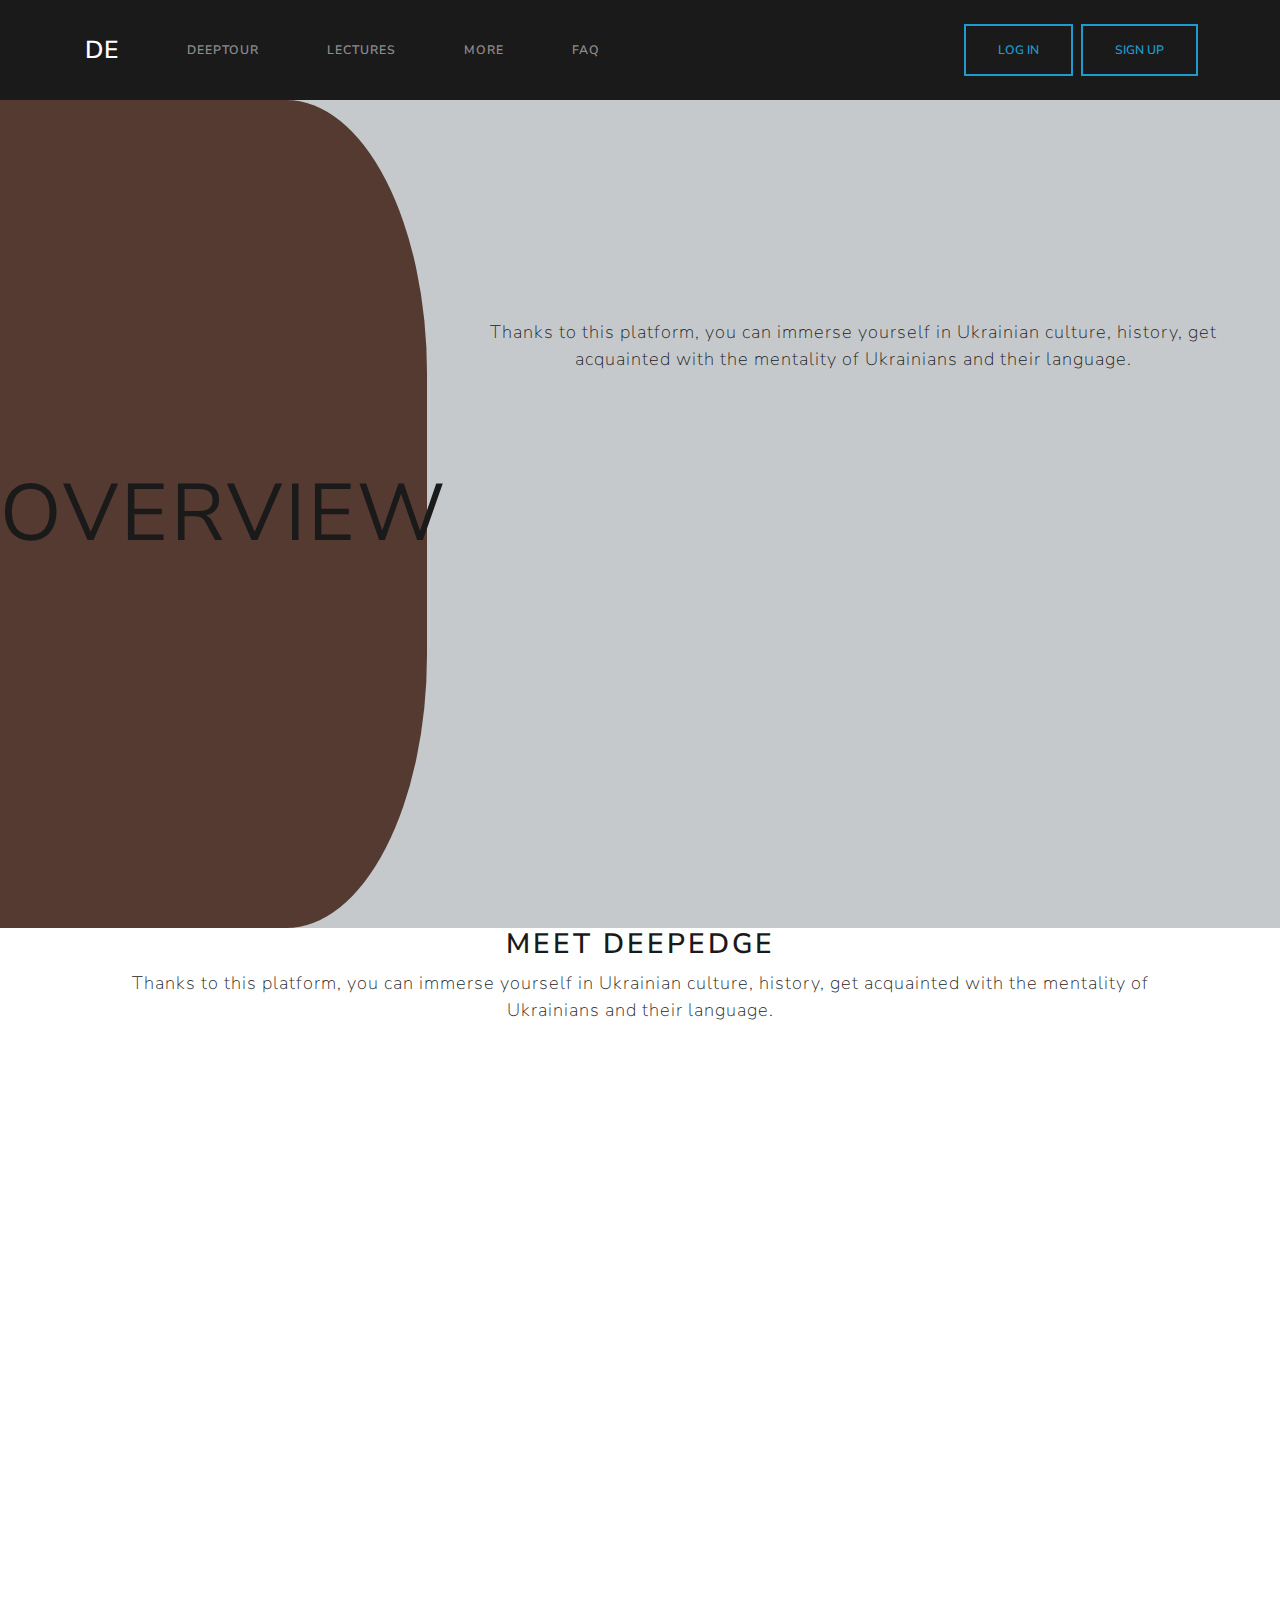
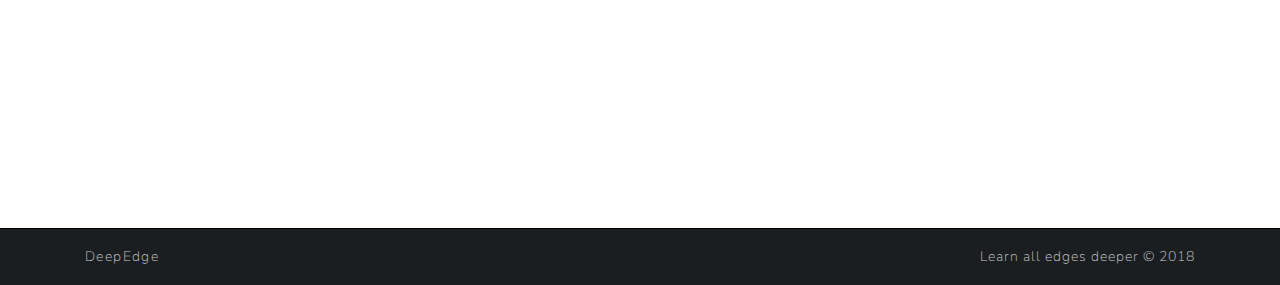
<file: index.html>
<!DOCTYPE html>
<html lang="en">
<head>
    <title>DeepEdge</title>
    <meta charset="utf-8">

    <meta name="viewport" content="width=device-width, initial-scale=1">

    <link rel="stylesheet" href="./assets/css/bootstrap.min.css"
          crossorigin="anonymous">
    <script src="./assets/js/lib/babel.js"></script>
    <script crossorigin src="assets/js/lib/react/react.production.min.js"></script>
    <script crossorigin src="assets/js/lib/react/react-dom.production.min.js"></script>
    <script type="text/javascript" src="./assets/js/lib/jquery.js"></script>
    <script src="./assets/js/lib/bootstrap.bundle.js"></script>

    <!-- Main style -->
    <link href="assets/css/main_style.css" rel="stylesheet">

    <!-- Index style -->
    <link href="assets/css/index.css" rel="stylesheet">

</head>
<body>
<nav></nav>
<script src="assets/js/navbar.js"></script>
<main>
    <div id="page-overview" class="page-height mx-0">
        <div class="row h-100 mx-0">
            <div class="col-sm-4 page-title px-0">
                <div class="d-table h-100 w-100">
                    <h1 class="d-table-cell text-center align-middle">
                        Overview
                    </h1>
                </div>
            </div>
            <div class="col-sm-8 px-0 page-content">
                <div class="d-table h-100 w-100">
                    <div class="w-auto d-table-cell align-middle p-5">
                        <p>
                            Thanks to this platform, you can immerse yourself in Ukrainian culture, history, get
                            acquainted with the
                            mentality of Ukrainians and their language.
                        </p>
                        <div class="embed-responsive embed-responsive-16by9 w-75 mx-auto">
                            <iframe class="embed-responsive-item" src="https://www.youtube.com/embed/zpOULjyy-n8?rel=0"
                                    allowfullscreen></iframe>
                        </div>
                    </div>
                </div>
            </div>
        </div>
    </div>
    <div class="container full-height">
        <h2>
            Meet DeepEdge
        </h2>
        <p>
            Thanks to this platform, you can immerse yourself in Ukrainian culture, history, get acquainted with the
            mentality of Ukrainians and their language.
        </p>
        <div class="embed-responsive embed-responsive-16by9">
            <iframe class="embed-responsive-item" src="https://www.youtube.com/embed/zpOULjyy-n8?rel=0"
                    allowfullscreen></iframe>
        </div>
    </div>
    </div>
</main>
<footer></footer>
<script src="assets/js/footer.js"></script>
</body>
</html>
</file>
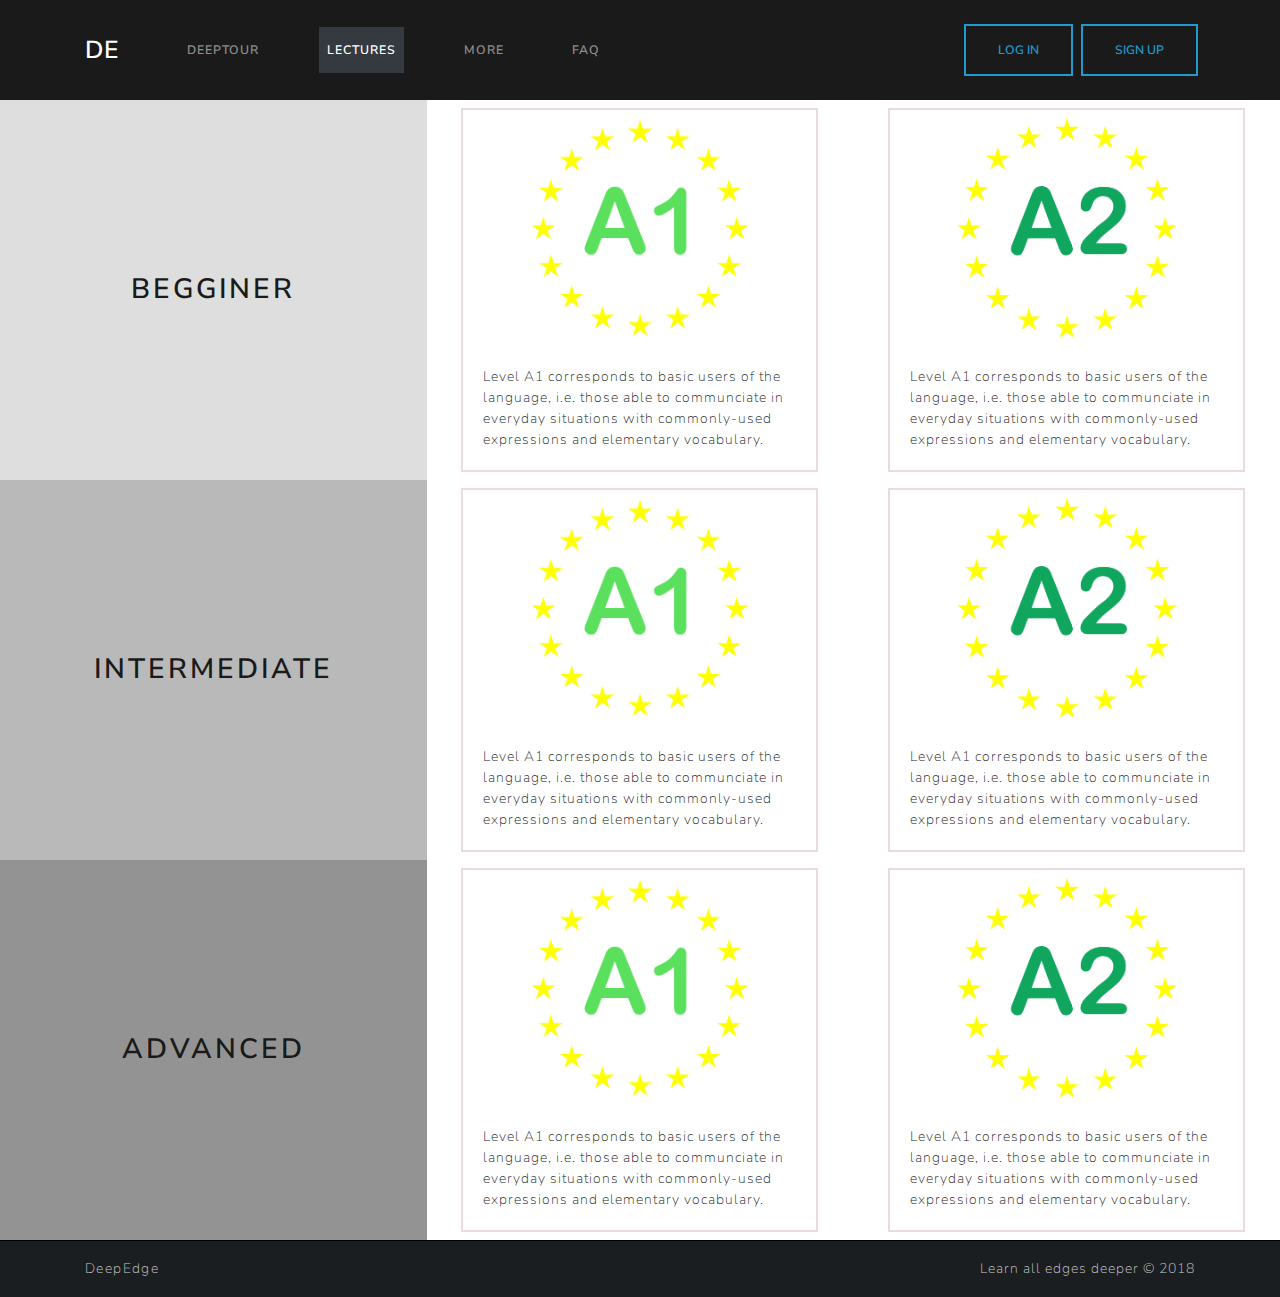
<file: lectures.html>
<!DOCTYPE html>
<html lang="en">
<head>
    <title>Lectures</title>
    <meta charset="utf-8">

    <meta name="viewport" content="width=device-width, initial-scale=1">

    <link rel="stylesheet" href="./assets/css/bootstrap.min.css"
          crossorigin="anonymous">
    <script src="./assets/js/lib/babel.js"></script>
    <script crossorigin src="assets/js/lib/react/react.production.min.js"></script>
    <script crossorigin src="assets/js/lib/react/react-dom.production.min.js"></script>
    <script type="text/javascript" src="./assets/js/lib/jquery.js"></script>
    <script src="./assets/js/lib/bootstrap.bundle.js"></script>

    <!-- Main style -->
    <link href="assets/css/main_style.css" rel="stylesheet">

    <!-- Lectures style -->
    <link href="assets/css/lectures.css" rel="stylesheet">

</head>
<body>
<nav></nav>
<script src="assets/js/navbar.js"></script>
<script>
    $(".navbar-nav").find(".nav-item:nth-child(2) a").addClass("active");
</script>
<main>
    <div class="row mx-0">
        <div class="col-12 col-md-4 col-lg-4 px-0">
            <div id="begginer-header" class="d-table level-header w-100">
                <h2 class="text-center d-table-cell align-middle">Begginer</h2>
            </div>
        </div>
        <div class="col-12 col-md-8 col-lg-8 my-2  px-0">
            <div id="begginer-content" class="container mx-auto px-0 row">
                <div class="col-md-6">
                    <div class="card mx-auto" onclick="location.href='lectures_content_page.html'">
                        <img class="card-img-top rounded-circle mx-auto my-2"
                             src="assets/img/A1.png"
                             alt="A1">
                        <div class="card-body">
                            <p class="card-text">Level A1 corresponds to basic users of the language, i.e. those able to
                                communciate in everyday situations with commonly-used expressions and elementary
                                vocabulary.</p>
                        </div>
                    </div>
                </div>
                <div class="col-md-6">
                    <div class="card mx-auto" onclick="location.href='deep_tour_content_page.html'">
                        <img class="card-img-top rounded-circle mx-auto my-2" src="assets/img/A2.png"
                             alt="A2">
                        <div class="card-body">
                            <p class="card-text">Level A1 corresponds to basic users of the language, i.e. those able to
                                communciate in everyday situations with commonly-used expressions and elementary
                                vocabulary.</p>
                        </div>
                    </div>
                </div>
            </div>
        </div>
        <div class="col-12 col-md-4 col-lg-4 px-0">
            <div id="intermediate-header" class="d-table level-header w-100">
                <h2 class="text-center d-table-cell align-middle">Intermediate</h2>
            </div>
        </div>
        <div class="col-12 col-md-8 col-lg-8 my-2  px-0">
            <div id="intermediate-content" class="container mx-auto px-0 row">
                <div class="col-md-6">
                    <div class="card mx-auto" onclick="location.href='deep_tour_content_page.html'">
                        <img class="card-img-top rounded-circle mx-auto my-2"
                             src="assets/img/A1.png"
                             alt="B1">
                        <div class="card-body">
                            <p class="card-text">Level A1 corresponds to basic users of the language, i.e. those able to
                                communciate in everyday situations with commonly-used expressions and elementary
                                vocabulary.</p>
                        </div>
                    </div>
                </div>
                <div class="col-md-6">
                    <div class="card mx-auto" onclick="location.href='deep_tour_content_page.html'">
                        <img class="card-img-top rounded-circle mx-auto my-2" src="assets/img/A2.png"
                             alt="B2">
                        <div class="card-body">
                            <p class="card-text">Level A1 corresponds to basic users of the language, i.e. those able to
                                communciate in everyday situations with commonly-used expressions and elementary
                                vocabulary.</p>
                        </div>
                    </div>
                </div>
            </div>
        </div>
        <div class="col-12 col-md-4 col-lg-4 px-0">
            <div id="advanced-header" class="d-table level-header w-100">
                <h2 class="text-center d-table-cell align-middle">Advanced</h2>
            </div>
        </div>
        <div class="col-12 col-md-8 col-lg-8 my-2  px-0">
            <div id="advanced-content" class="container mx-auto px-0 row">
                <div class="col-md-6">
                    <div class="card mx-auto" onclick="location.href='deep_tour_content_page.html'">
                        <img class="card-img-top rounded-circle mx-auto my-2"
                             src="assets/img/A1.png"
                             alt="C1">
                        <div class="card-body">
                            <p class="card-text">Level A1 corresponds to basic users of the language, i.e. those able to
                                communciate in everyday situations with commonly-used expressions and elementary
                                vocabulary.</p>
                        </div>
                    </div>
                </div>
                <div class="col-md-6">
                    <div class="card mx-auto" onclick="location.href='deep_tour_content_page.html'">
                        <img class="card-img-top rounded-circle mx-auto my-2" src="assets/img/A2.png"
                             alt="C2">
                        <div class="card-body">
                            <p class="card-text">Level A1 corresponds to basic users of the language, i.e. those able to
                                communciate in everyday situations with commonly-used expressions and elementary
                                vocabulary.</p>
                        </div>
                    </div>
                </div>
            </div>
        </div>
    </div>
</main>
<footer></footer>
<script src="assets/js/footer.js"></script>
</body>
</html>
</file>
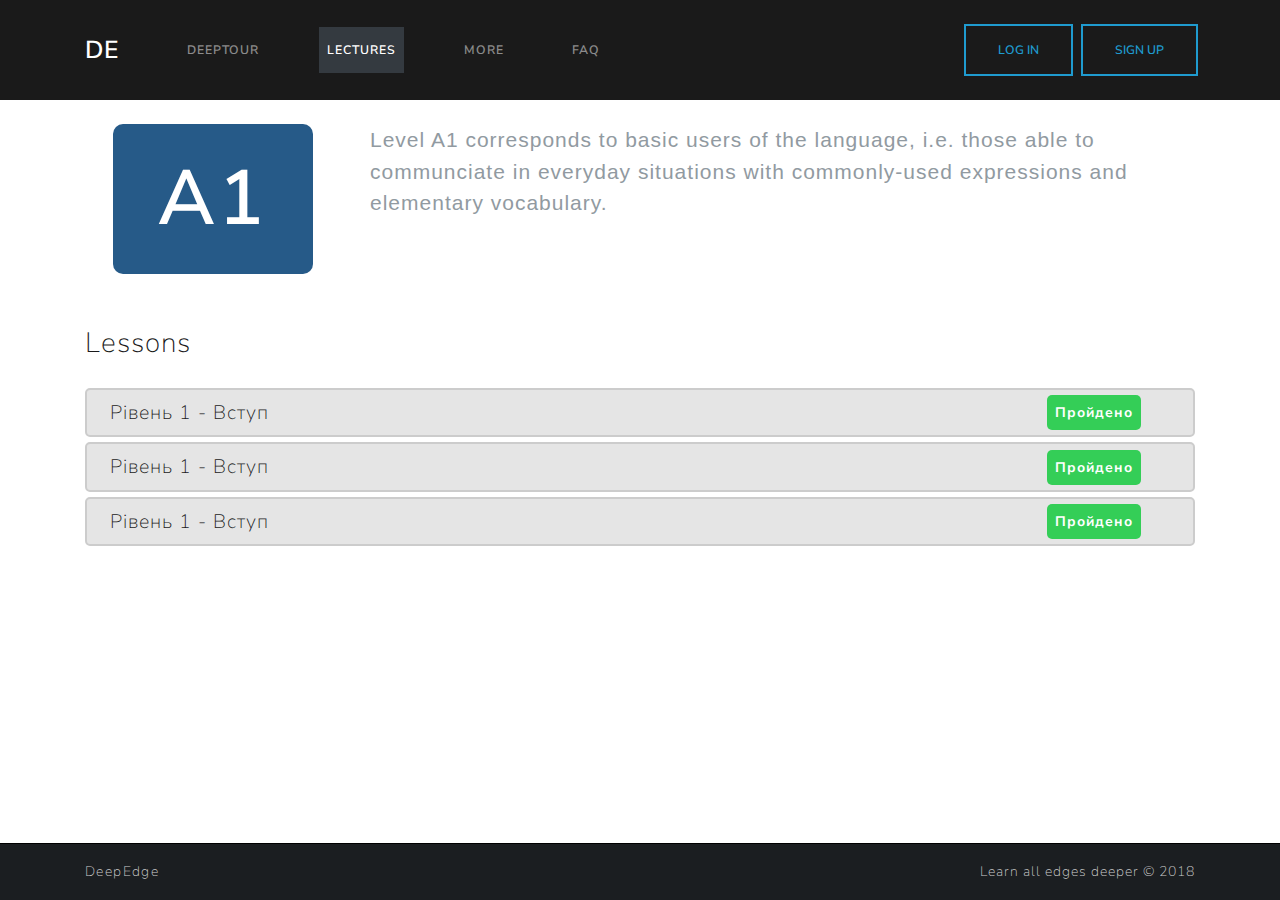
<file: lectures_content_page.html>
<!DOCTYPE html>
<html lang="en">
<head>
    <title>Lectures</title>
    <meta charset="utf-8">

    <meta name="viewport" content="width=device-width, initial-scale=1">

    <link rel="stylesheet" href="./assets/css/bootstrap.min.css"
          crossorigin="anonymous">
    <script src="./assets/js/lib/babel.js"></script>
    <script crossorigin src="assets/js/lib/react/react.production.min.js"></script>
    <script crossorigin src="assets/js/lib/react/react-dom.production.min.js"></script>
    <script type="text/javascript" src="./assets/js/lib/jquery.js"></script>
    <script src="./assets/js/lib/bootstrap.bundle.js"></script>

    <!-- Main style -->
    <link href="assets/css/main_style.css" rel="stylesheet">

    <!-- Lectures Content style -->
    <link href="assets/css/lectures_content_page.css" rel="stylesheet">

</head>
<body>
<nav></nav>
<script src="assets/js/navbar.js"></script>
<script>
    $(".navbar-nav").find(".nav-item:nth-child(2) a").addClass("active");
</script>
<main class="container">
    <div id="info" class="row my-4">
        <div class="col-lg-3 col-md-4">
            <div id="language-level-block" class="mx-auto my-auto d-table">
                <h2 class="text-center d-table-cell align-middle">A1</h2>
            </div>
        </div>
        <div class="col-lg-9 col-md-8 text-md-left text-justify" id="description">
            Level A1 corresponds to basic users of the language, i.e. those able to communciate in everyday situations
            with commonly-used expressions and elementary vocabulary.
        </div>
    </div>

    <p id="title" class="mt-5 mb-4 text-md-left text-center text-primary">Lessons</p>

    <div id="lessons" class="mt-4 mb-3 text-primary">
        <div class="lesson" onclick="location.href='lecture_exam_main.html'">
            <div class="row p-2 m-0">
                <p class="col-lg-10 col-sm-9 col-12 text-sm-left text-center">Рівень 1 - Вступ</p>
                <span class="col-lg-2 col-sm-3 col-12 my-auto text-center">
                <span class="status">
                    Пройдено
                </span>
            </span>
            </div>
        </div>
        <div class="lesson">
            <div class="row p-2 m-0">
                <p class="col-lg-10 col-sm-9 col-12 text-sm-left text-center">Рівень 1 - Вступ</p>
                <span class="col-lg-2 col-sm-3 col-12 my-auto text-center">
                <span class="status">
                    Пройдено
                </span>
            </span>
            </div>
        </div>
        <div class="lesson">
            <div class="row p-2 m-0">
                <p class="col-lg-10 col-sm-9 col-12 text-sm-left text-center">Рівень 1 - Вступ</p>
                <span class="col-lg-2 col-sm-3 col-12 my-auto text-center">
                <span class="status">
                    Пройдено
                </span>
            </span>
            </div>
        </div>
    </div>
</main>
<footer></footer>
<script src="assets/js/footer.js"></script>
</body>
</html>
</file>
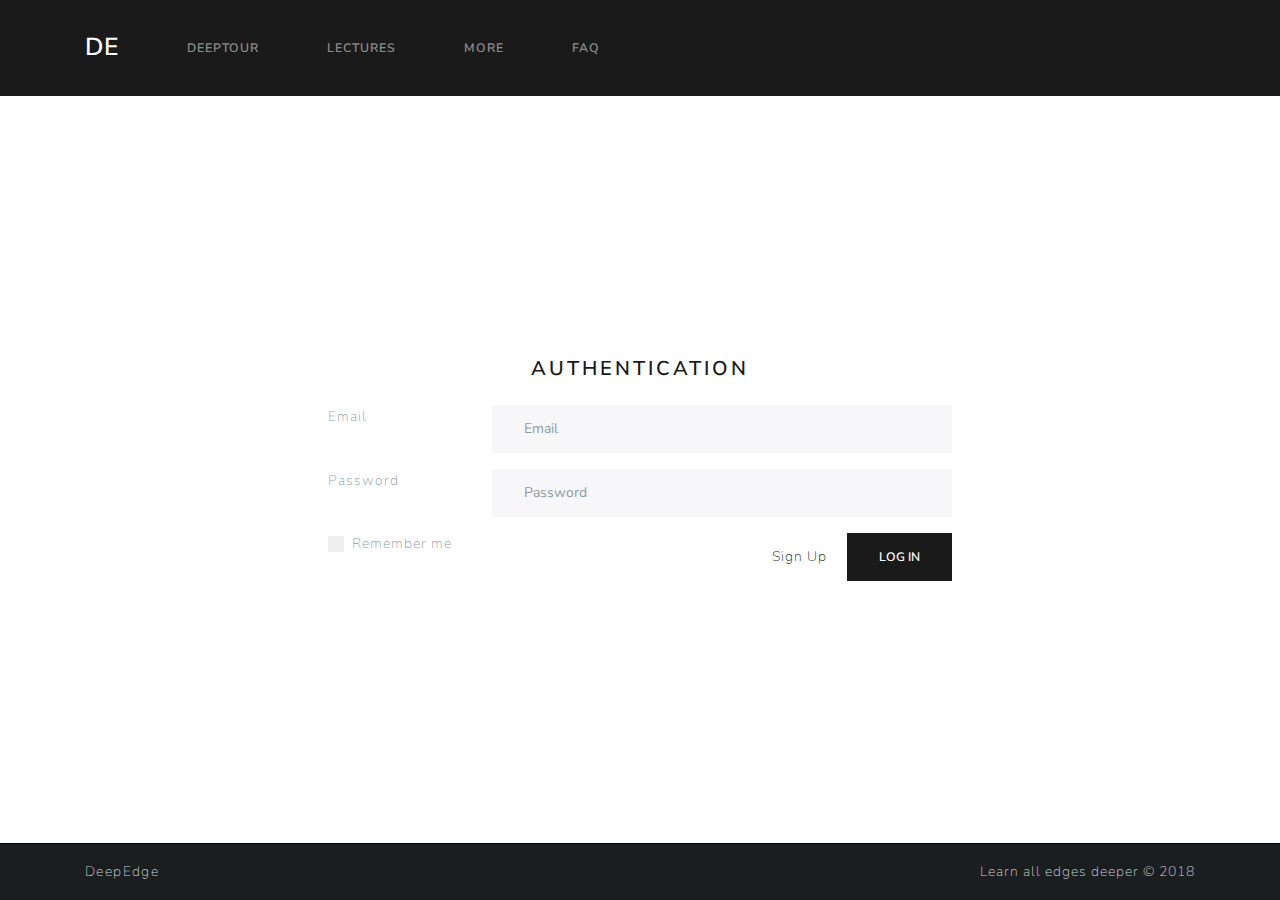
<file: log_in.html>
<!DOCTYPE html>
<html lang="en">
<head>
    <title>Log In</title>
    <meta charset="utf-8">

    <meta name="viewport" content="width=device-width, initial-scale=1">

    <link rel="stylesheet" href="./assets/css/bootstrap.min.css"
          crossorigin="anonymous">
    <script src="./assets/js/lib/babel.js"></script>
    <script crossorigin src="assets/js/lib/react/react.production.min.js"></script>
    <script crossorigin src="assets/js/lib/react/react-dom.production.min.js"></script>
    <script type="text/javascript" src="./assets/js/lib/jquery.js"></script>
    <script src="./assets/js/lib/bootstrap.bundle.js"></script>

    <!-- Main style -->
    <link href="assets/css/main_style.css" rel="stylesheet">

    <!-- Authentication style -->
    <link href="assets/css/authentication.css" rel="stylesheet">

</head>
<body>
<nav></nav>
<script src="assets/js/navbar.js"></script>
<script>
    $("#authentication-block").css("display", "none");
</script>
<main>
    <div id="authentication" class="p-2">
        <h4 class="mb-4 text-center">Authentication</h4>
        <form class="d-inline-block w-100">
            <div class="form-group row">
                <label for="inputEmail3" class="col-sm-3 col-form-label text-center text-sm-left">Email</label>
                <div class="col-sm-9">
                    <input type="email" class="form-control" id="inputEmail3" placeholder="Email">
                </div>
            </div>
            <div class="form-group row">
                <label for="inputPassword3"
                       class="col-sm-3 col-form-label text-center text-sm-left">Password</label>
                <div class="col-sm-9">
                    <input type="password" class="form-control" id="inputPassword3" placeholder="Password">
                </div>
            </div>
            <div class="custom-control custom-checkbox px-0">
                <div class="row">
                                <span class="mb-3 col-md-6 col-sm-12 text-md-left text-center">
                                    <input type="checkbox" class="custom-control-input" id="customCheck1">
                                    <label class="custom-control-label ml-4" for="customCheck1">Remember me</label>
                                </span>
                    <span class="col-md-6 col-sm-12 text-md-right text-center">
                                    <a id="authentication-link" href="sign_up.html" class="mr-3">Sign Up</a>
                                    <button type="submit" class="btn btn-primary">Log in</button>
                                </span>
                </div>
            </div>
        </form>
    </div>
</main>
<footer></footer>
<script src="assets/js/footer.js"></script>
</body>
</html>
</file>
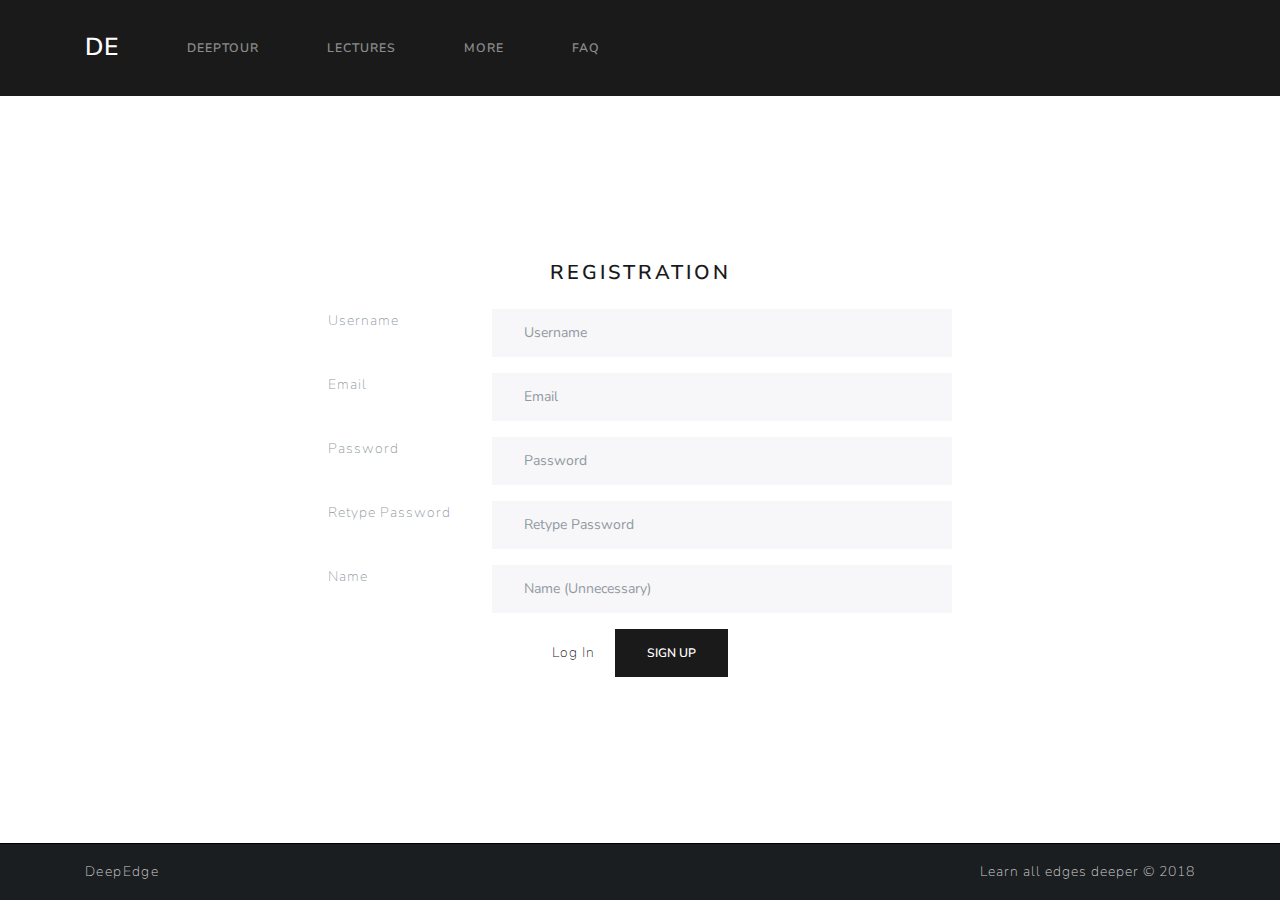
<file: sign_up.html>
<!DOCTYPE html>
<html lang="en">
<head>
    <title>Sign Up</title>
    <meta charset="utf-8">

    <meta name="viewport" content="width=device-width, initial-scale=1">

    <link rel="stylesheet" href="./assets/css/bootstrap.min.css"
          crossorigin="anonymous">
    <script src="./assets/js/lib/babel.js"></script>
    <script crossorigin src="assets/js/lib/react/react.production.min.js"></script>
    <script crossorigin src="assets/js/lib/react/react-dom.production.min.js"></script>
    <script type="text/javascript" src="./assets/js/lib/jquery.js"></script>
    <script src="./assets/js/lib/bootstrap.bundle.js"></script>

    <!-- Main style -->
    <link href="assets/css/main_style.css" rel="stylesheet">

    <!-- Sign Up Style -->
    <link href="assets/css/authentication.css" rel="stylesheet">

</head>
<body>
<nav></nav>
<script src="assets/js/navbar.js"></script>
<script>
    $("#authentication-block").css("display", "none");
</script>
<main>
    <div id="authentication" class="p-2">
        <h4 class="mb-4 text-center">Registration</h4>
        <form class="d-inline-block w-100">
            <div class="form-group row">
                <label for="inputUsername"
                       class="col-sm-3 col-form-label text-center text-sm-left">Username</label>
                <div class="col-sm-9">
                    <input type="text" class="form-control" id="inputUsername" placeholder="Username">
                </div>
            </div>
            <div class="form-group row">
                <label for="inputEmail" class="col-sm-3 col-form-label text-center text-sm-left">Email</label>
                <div class="col-sm-9">
                    <input type="email" class="form-control" id="inputEmail" placeholder="Email">
                </div>
            </div>
            <div class="form-group row">
                <label for="inputPassword"
                       class="col-sm-3 col-form-label text-center text-sm-left">Password</label>
                <div class="col-sm-9">
                    <input type="password" class="form-control" id="inputPassword" placeholder="Password">
                </div>
            </div>
            <div class="form-group row">
                <label for="inputPasswordAgain"
                       class="col-sm-3 col-form-label text-center text-sm-left">Retype Password</label>
                <div class="col-sm-9">
                    <input type="password" class="form-control" id="inputPasswordAgain"
                           placeholder="Retype Password">
                </div>
            </div>
            <div class="form-group row">
                <label for="inputName"
                       class="col-sm-3 col-form-label text-center text-sm-left">Name</label>
                <div class="col-sm-9">
                    <input type="text" class="form-control" id="inputName" placeholder="Name (Unnecessary)">
                </div>
            </div>
            <div class="custom-control custom-checkbox text-center px-0">
                <a id="authentication-link" href="log_in.html" class="mr-3">Log In</a>
                <button type="submit" class="btn btn-primary">Sign Up</button>

            </div>
        </form>
    </div>
</main>
<footer></footer>
<script src="assets/js/footer.js"></script>
</body>
</html>
</file>
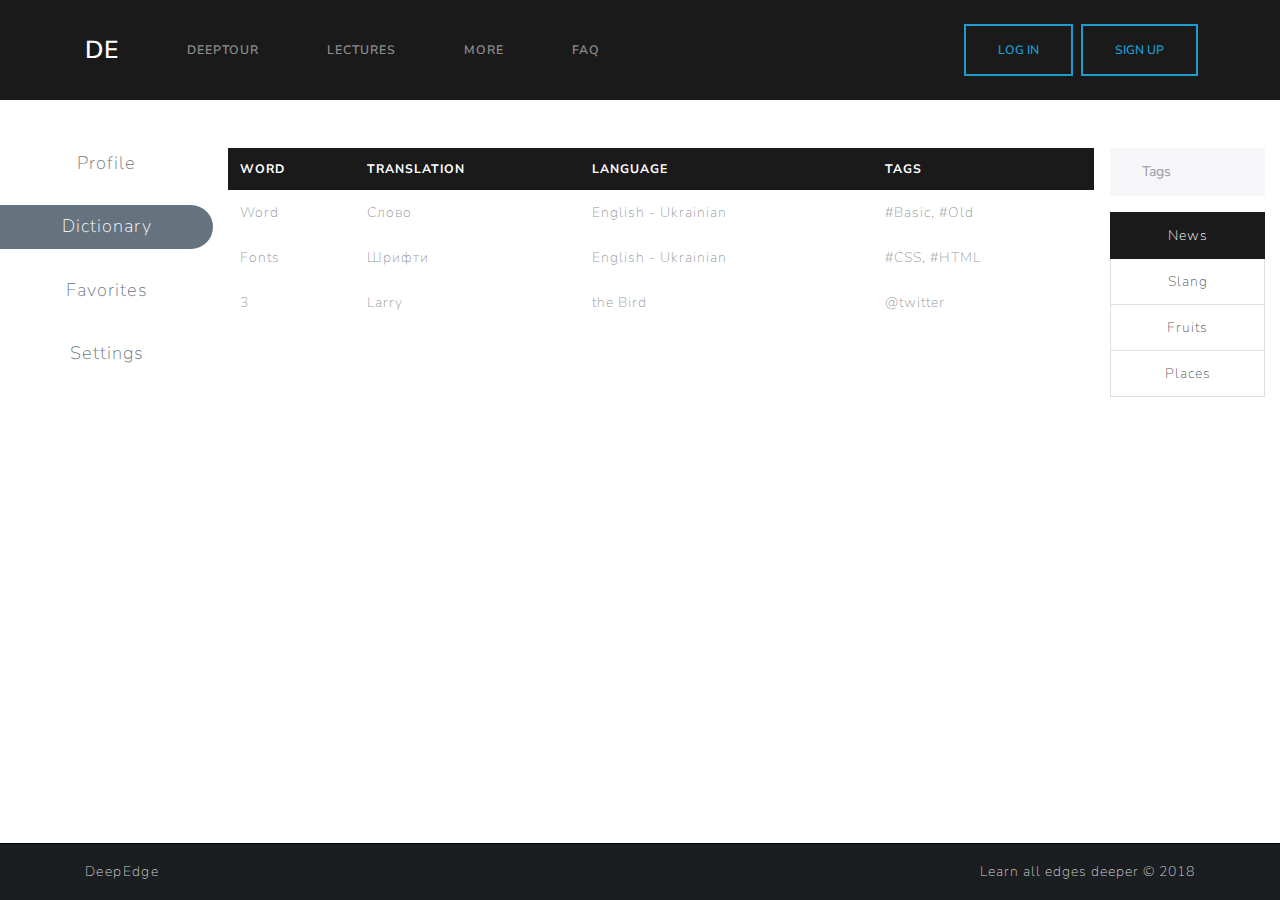
<file: user_page.html>
<!DOCTYPE html>
<html lang="en">
<head>
    <title>DeepEdge</title>
    <meta charset="utf-8">

    <meta name="viewport" content="width=device-width, initial-scale=1">

    <link rel="stylesheet" href="./assets/css/bootstrap.min.css"
          crossorigin="anonymous">
    <link rel="stylesheet" href="https://cdnjs.cloudflare.com/ajax/libs/font-awesome/4.7.0/css/font-awesome.min.css">
    <script src="./assets/js/lib/babel.js"></script>
    <script crossorigin src="assets/js/lib/react/react.production.min.js"></script>
    <script crossorigin src="assets/js/lib/react/react-dom.production.min.js"></script>
    <script type="text/javascript" src="./assets/js/lib/jquery.js"></script>
    <script src="./assets/js/lib/bootstrap.bundle.js"></script>

    <!-- Main style -->
    <link href="assets/css/main_style.css" rel="stylesheet">

    <!-- User Page style -->
    <link href="assets/css/user_page.css" rel="stylesheet">
</head>
<body>
<nav></nav>
<script src="assets/js/navbar.js"></script>
<main class="mt-3">
    <div class="row p-0 m-0 py-3">
        <div class="col-lg-2 col-sm-3 col-2 px-0">
            <div class="nav flex-column nav-pills text-center" id="v-pills-tab" role="tablist"
                 aria-orientation="vertical">
                <a class="nav-link" id="v-pills-profile-tab" data-toggle="pill" href="#v-pills-profile"
                   role="tab" aria-controls="v-pills-profile" aria-selected="false">
                    <i class="fa fa-user-circle d-sm-none"></i>
                    <span class="d-none d-sm-inline-block">Profile</span>
                </a>
                <a class="nav-link active" id="v-pills-dictionary-tab" data-toggle="pill" href="#v-pills-dictionary" role="tab"
                   aria-controls="v-pills-dictionary" aria-selected="true">
                    <i class="fa fa-book d-sm-none"></i>
                    <span class="d-none d-sm-inline-block">Dictionary</span>
                </a>
                <a class="nav-link" id="v-pills-favorites-tab" data-toggle="pill" href="#v-pills-favorites" role="tab"
                   aria-controls="v-pills-favorites" aria-selected="false">
                    <i class="fa fa-heart d-sm-none"></i>
                    <span class="d-none d-sm-inline-block">Favorites</span>
                </a>
                <a class="nav-link" id="v-pills-settings-tab" data-toggle="pill" href="#v-pills-settings" role="tab"
                   aria-controls="v-pills-settings" aria-selected="false">
                    <i class="fa fa-cog d-sm-none"></i>
                    <span class="d-none d-sm-inline-block">Settings</span>
                </a>
            </div>
        </div>
        <div class="col-lg-10 col-sm-9 col-10 mt-3">
            <div class="tab-content" id="v-pills-tabContent">
                <div class="tab-pane fade" id="v-pills-profile" role="tabpanel"
                     aria-labelledby="v-pills-profile-tab">
                    <div class="container px-0">
                        <div id="contact-row" class="row mx-auto">
                            <div class="col-12 px-0">
                                <div class="embed-responsive embed-responsive-1by1 mx-auto">
                                    <img class="embed-responsive-item rounded-circle" src="assets/img/avatar.png">
                                </div>
                            </div>
                            <div id="contact-data-block" class="col-12 px-0 mt-3 text-primary">
                                <i class="fa fa-pencil mt-2 float-right"></i>
                                <h2 class="mx-auto text-center">Contact data</h2>
                                <div id="username-block" class="text-center">
                                    username
                                </div>
                                <div class="row">
                                    <div class="col-lg-2"></div>
                                    <div class="col">
                                        <div class="row">
                                            <div class="col-md-6 col-12 label">
                                                Email<span class="colon">:</span>
                                            </div>
                                            <div id="email" class="col-md-6 col-12 data">
                                                email@mail.com
                                            </div>
                                        </div>
                                        <div class="row">
                                            <div class="col-md-6 col-12 label">
                                                Full Name<span class="colon">:</span>
                                            </div>
                                            <div id="name" class="col-md-6 col-12 data">
                                                Name Surname
                                            </div>
                                        </div>
                                        <div class="row">
                                            <div class="col-md-6 col-12 label">
                                                Country<span class="colon">:</span>
                                            </div>
                                            <div id="country" class="col-md-6 col-12 data">
                                                USA
                                            </div>
                                        </div>
                                        <div class="row">
                                            <div class="col-md-6 col-12 label">
                                                City<span class="colon">:</span>
                                            </div>
                                            <div id="city" class="col-md-6 col-12 data">
                                                New-York
                                            </div>
                                        </div>
                                        <div class="row">
                                            <div class="col-md-6 col-12 label">
                                                Age<span class="colon">:</span>
                                            </div>
                                            <div id="age" class="col-md-6 col-12 data">
                                                21
                                            </div>
                                        </div>
                                    </div>
                                    <div class="col-lg-2"></div>
                                </div>
                            </div>
                        </div>
                    </div>
                </div>
                <div class="tab-pane fade show active" id="v-pills-dictionary" role="tabpanel"
                     aria-labelledby="v-pills-dictionary-tab">
                    <div class="row">
                        <div class="col-lg-10 col-md-9 col-12 order-2 order-md-1 pr-md-2">
                            <div class="table-responsive">
                                <table class="table table-hover table-sm table-borderless">
                                    <thead class="thead-dark">
                                    <tr>
                                        <th scope="col">Word</th>
                                        <th scope="col">Translation</th>
                                        <th scope="col">Language</th>
                                        <th scope="col">Tags</th>
                                    </tr>
                                    </thead>
                                    <tbody>
                                    <tr>
                                        <td>Word</th>
                                        <td>Слово</td>
                                        <td>English - Ukrainian</td>
                                        <td>#Basic, #Old</td>
                                    </tr>
                                    <tr>
                                        <td>Fonts</th>
                                        <td>Шрифти</td>
                                        <td>English - Ukrainian</td>
                                        <td>#CSS, #HTML</td>
                                    </tr>
                                    <tr>
                                        <td>3</th>
                                        <td>Larry</td>
                                        <td>the Bird</td>
                                        <td>@twitter</td>
                                    </tr>
                                    </tbody>
                                </table>
                            </div>
                        </div>
                        <div class="col-lg-2 col-md-3 col-12 order-1 order-md-2 pl-md-2 pb-3 pb-md-0">
                            <input type="text" class="form-control" id="tagsInputField" placeholder="Tags">
                            <div class="list-group mt-3 text-center d-none d-md-block">
                                <a href="#" class="list-group-item list-group-item-action active">News</a>
                                <a href="#" class="list-group-item list-group-item-action">Slang</a>
                                <a href="#" class="list-group-item list-group-item-action">Fruits</a>
                                <a href="#" class="list-group-item list-group-item-action">Places</a>
                            </div>
                        </div>
                    </div>
                </div>
                <div class="tab-pane fade" id="v-pills-favorites" role="tabpanel"
                     aria-labelledby="v-pills-favorites-tab">
                    ...
                </div>
                <div class="tab-pane fade" id="v-pills-settings" role="tabpanel" aria-labelledby="v-pills-settings-tab">
                    ...
                </div>
            </div>
        </div>
    </div>
</main>
<footer></footer>
<script src="assets/js/footer.js"></script>
</body>
</html>
</file>
<file: assets/css/main_style.css>
.w-33 {
    width: 33%;
}

.w-67 {
    width: 67%;
}

.noselect {
    -webkit-touch-callout: none; /* iOS Safari */
    -webkit-user-select: none; /* Safari */
    -khtml-user-select: none; /* Konqueror HTML */
    -moz-user-select: none; /* Firefox */
    -ms-user-select: none; /* Internet Explorer/Edge */
    user-select: none;
    /* Non-prefixed version, currently
                                     supported by Chrome and Opera */
}

.module {
    margin: 0 0 1em 0;
    overflow: hidden;
}

.my-fade {
    position: relative;
    height: 4.3em;
}

.my-fade:after {
    content: "";
    text-align: right;
    position: absolute;
    bottom: 0;
    right: 0;
    width: 70%;
    height: 1.4em;
    background: linear-gradient(to right, rgba(255, 255, 255, 0), rgba(255, 255, 255, 1) 50%);
}

html, body {
    height: 100%;
}

body {
    display: flex;
    flex-direction: column;
}

.navbar {
    flex-shrink: 0;
}

.navbar-brand {
    font-size: 2em;
}

.navbar .active {
    background-color: #343a40;
}

#navbarNavDropdown {
    margin-left: 30px;
}

.navbar-nav li {
    margin-left: 20px;
}

main {
    flex: 1 0 auto;
}

#authentication-link {
    font-size: 1em;
}

.footer {
    background-color: #1b1e21;
    color: #cdcdcd;
    padding: 17px 0 18px 0;
    border-top: 1px solid black;
    flex-shrink: 0;
}

#brand {
    letter-spacing: 0.1em;
}

p {
    color: #1a1a1a;
}
</file>
<file: assets/css/index.css>
main{
    text-align: center;
    font-size: 1.3em;
}

.page-height {
    height: 92vh;
}

.full-height {
    height: 100vh;
}

#page-overview {
    background-color: rgba(162, 167, 172, 0.61);
}

.page-title {
    background-color: rgba(49, 14, 3, 0.77);
    height: 100%;
    color: white;
}

.page-content {
    height: 100%;
    color: black;
}

@media (max-width: 991px) {
    .page-height {
        height: 92vh;
    }

    .page-title h1 {
        font-size: 2.9rem;
        font-weight: normal;
    }
}

@media (min-width: 992px) {
    .page-title h1 {
        font-size: 5rem;
        font-weight: normal;
    }
}

@media (min-width: 576px) {
    .page-title {
        border-radius: 0 33% 33% 0;
        background-color: rgba(49, 14, 3, 0.77);
        height: 100%;
        color: white;
    }
}

@media (max-width: 575px) {
    .page-height {
        height: 100vh;
    }

    .page-title {
        height: 20vh;
        border-radius: 0 0 33% 33%;
    }

    .page-title h1 {
        font-size: 3.5rem;
        font-weight: normal;
        letter-spacing: 0.5rem;
    }

    .page-content {
        height: 100vh;
    }
}
</file>
<file: assets/css/lectures.css>
.level-header {
    height: 100%;
    margin-bottom: 10px;
}

#begginer-header {
    background-color: #dfdedf;
    color: #949394;
}

#begginer-content .card:hover {
    background-color: #dfdedf;
    color: #949394;
}

#intermediate-header {
    background-color: #b9b9b9;
    color: #dfdedf;
}

#intermediate-content .card:hover {
    background-color: #b9b9b9;
    color: #dfdedf;
}

#advanced-header {
    background-color: #949394;
    color: #b9b9b9;
}

#advanced-content .card:hover {
    background-color: #949394;
    color: #b9b9b9;
}

.card {
    border: 2px solid #eadbe0;
    cursor: pointer;
}

.card img {
    width: 220px;
    height: 220px;
}

.card:hover {
    background-color: #b9b9b9;
    color: #dfdedf;
}

@media (max-width: 767px) {
    .level-header {
        height: 60px;
    }

    .card {
        margin-bottom: 15px;
    }
}

@media (min-width: 992px) and (max-width: 1299px) {
    .card {
        width: 90%;
    }
}

@media (min-width: 1300px) {
    .card {
        width: 75%;
    }
}
</file>
<file: assets/css/lectures_content_page.css>
#language-level-block {
    background-color: #265a88;
    border-radius: 10px;
    height: 150px;
    width: 200px;
}

#language-level-block h2 {
    font-size: 5.5em;
    color: white;
}

#description {
    font-family: URW Gothic L, sans-serif;
    font-size: 1.5em;
    margin-bottom: 2px;
}

#title {
    font-size: 2em;
}

.lesson {
    background-color: #e5e5e5;
    border: 2px solid #cccccc;
    border-radius: 5px;
    margin-bottom: 5px;
    cursor: pointer;
}

#lessons p {
    font-size: 1.4em;
    margin-top: auto;
    margin-bottom: auto;
}

#lessons .status {
    border-radius: 5px;
    background-color: #34ce57;
    color: white;
    font-weight: bold;
    padding: 8px;
}

@media (max-width: 575px) {
    #description {
        font-size: 1.3em;
    }

    .lesson {
        padding-bottom: 5px;
    }

    #lessons p {
        margin-bottom: 8px;
    }
}
</file>
<file: assets/css/authentication.css>
main {
    display: flex;
    justify-content: center;
    align-items: center;
}

#authentication {
    width: 50%;
}

@media (max-width: 991px) {
    #authentication {
        width: 75%;
    }
}
</file>
<file: assets/css/user_page.css>
main .nav .nav-link {
    border-radius: 0 30px 30px 0;
    font-size: 1.3em;
    margin: 10px 0;
}

#v-pills-tab a {
    color: #65737e;
}

#v-pills-tab a:hover:not(.active) {
    color: rgb(56, 64, 75);
}

#v-pills-tab .show {
    background-color: #65737e;
}

#v-pills-tab .active {
    background-color: #65737e;
    color: white;
}

#contact-row {
    width: 75%;
}

.embed-responsive {
    width: 150px;
}

#contact-row img {
    border: 1px solid black;
}

#contact-data-block {
    font-size: 1.6em;
}

#contact-data-block h2 {
    font-size: 1.4em;
    width: fit-content;
    width: -moz-fit-content;
}

#username-block {
    font-size: 1.2em;
}

.label {
    text-align: right;
    font-weight: bold;
}

@media (max-width: 767px) {
    .embed-responsive {
        width: 100px;
    }

    #contact-data-block {
        font-size: 1.2em;
    }

    #contact-data-block h2 {
        font-size: 1.4em;
    }

    #username-block {
        font-size: 1.3em;
    }

    .label, .data {
        text-align: center;
    }

    .data, #username-block {
        margin-bottom: 10px;
    }

    .colon {
        display: none;
    }
}

@media (max-width: 575px) {
    #contact-row {
        width: 100%;
    }
}
</file>
